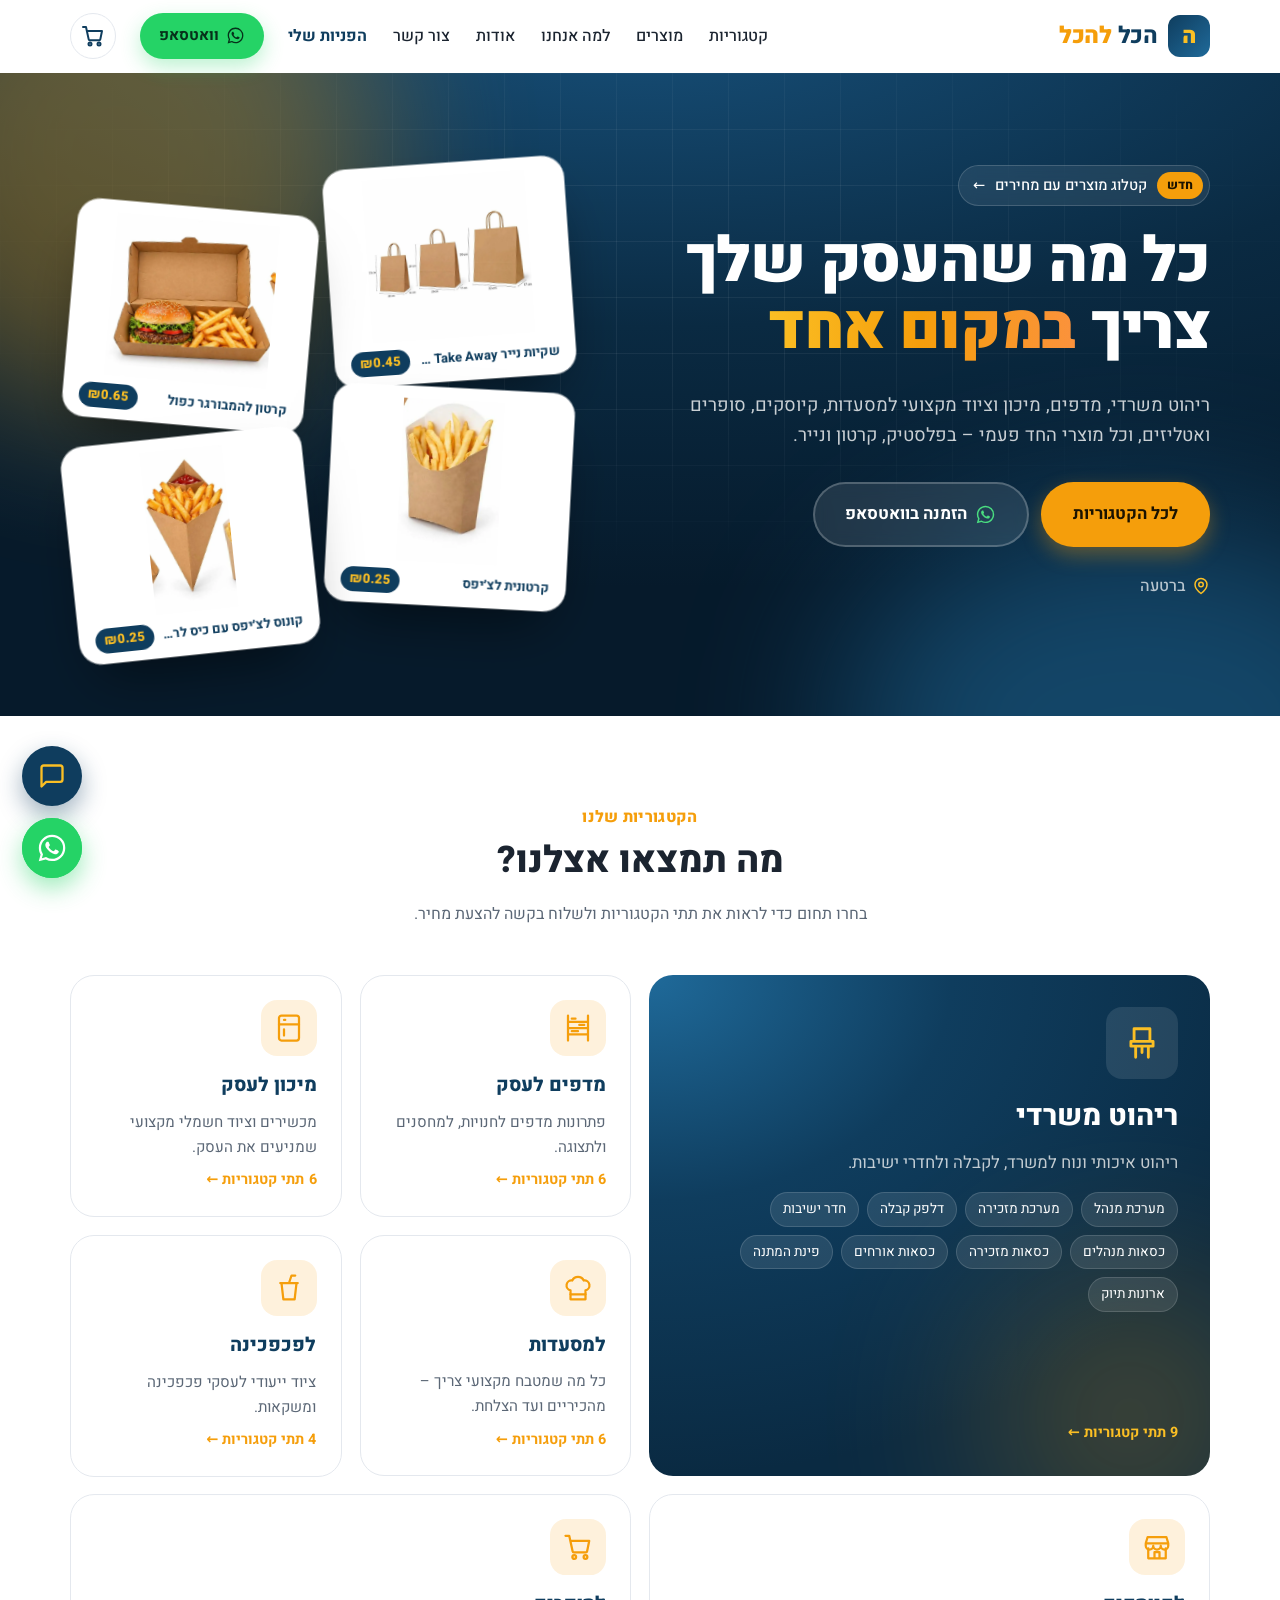
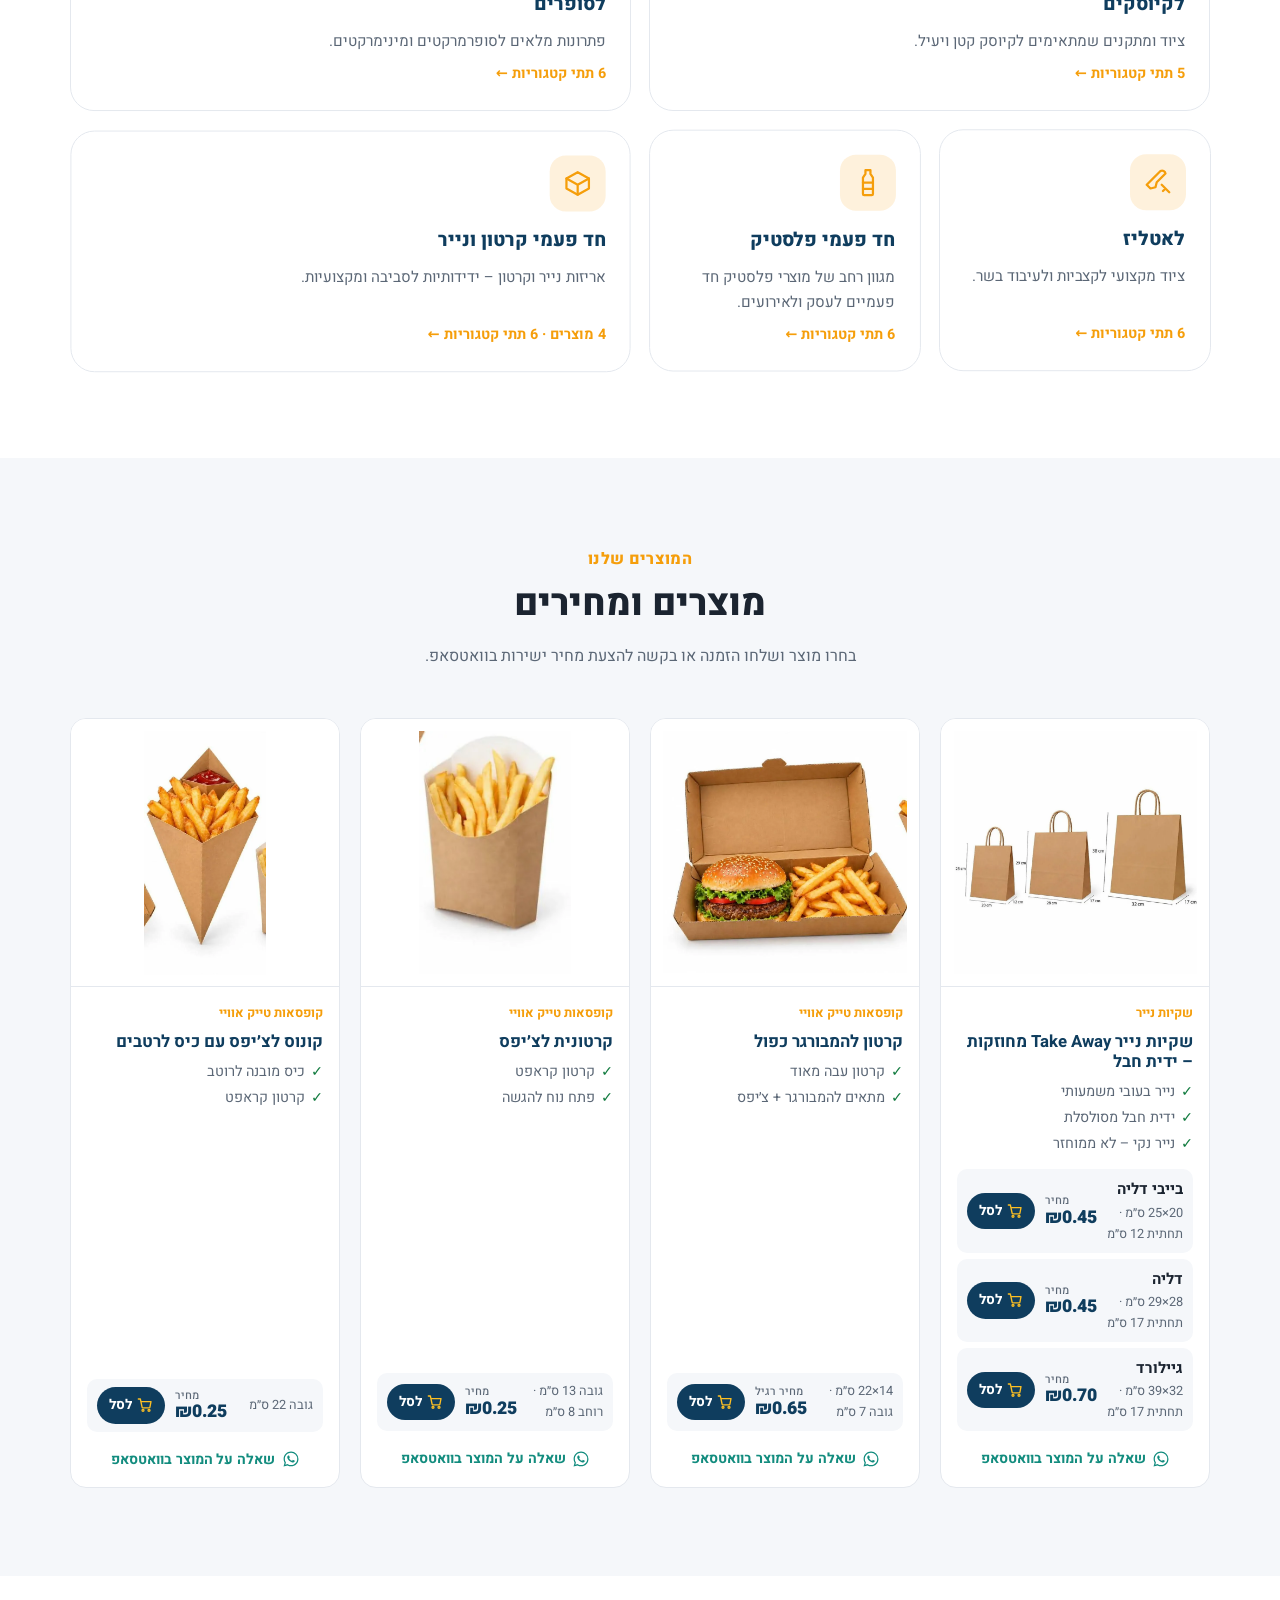
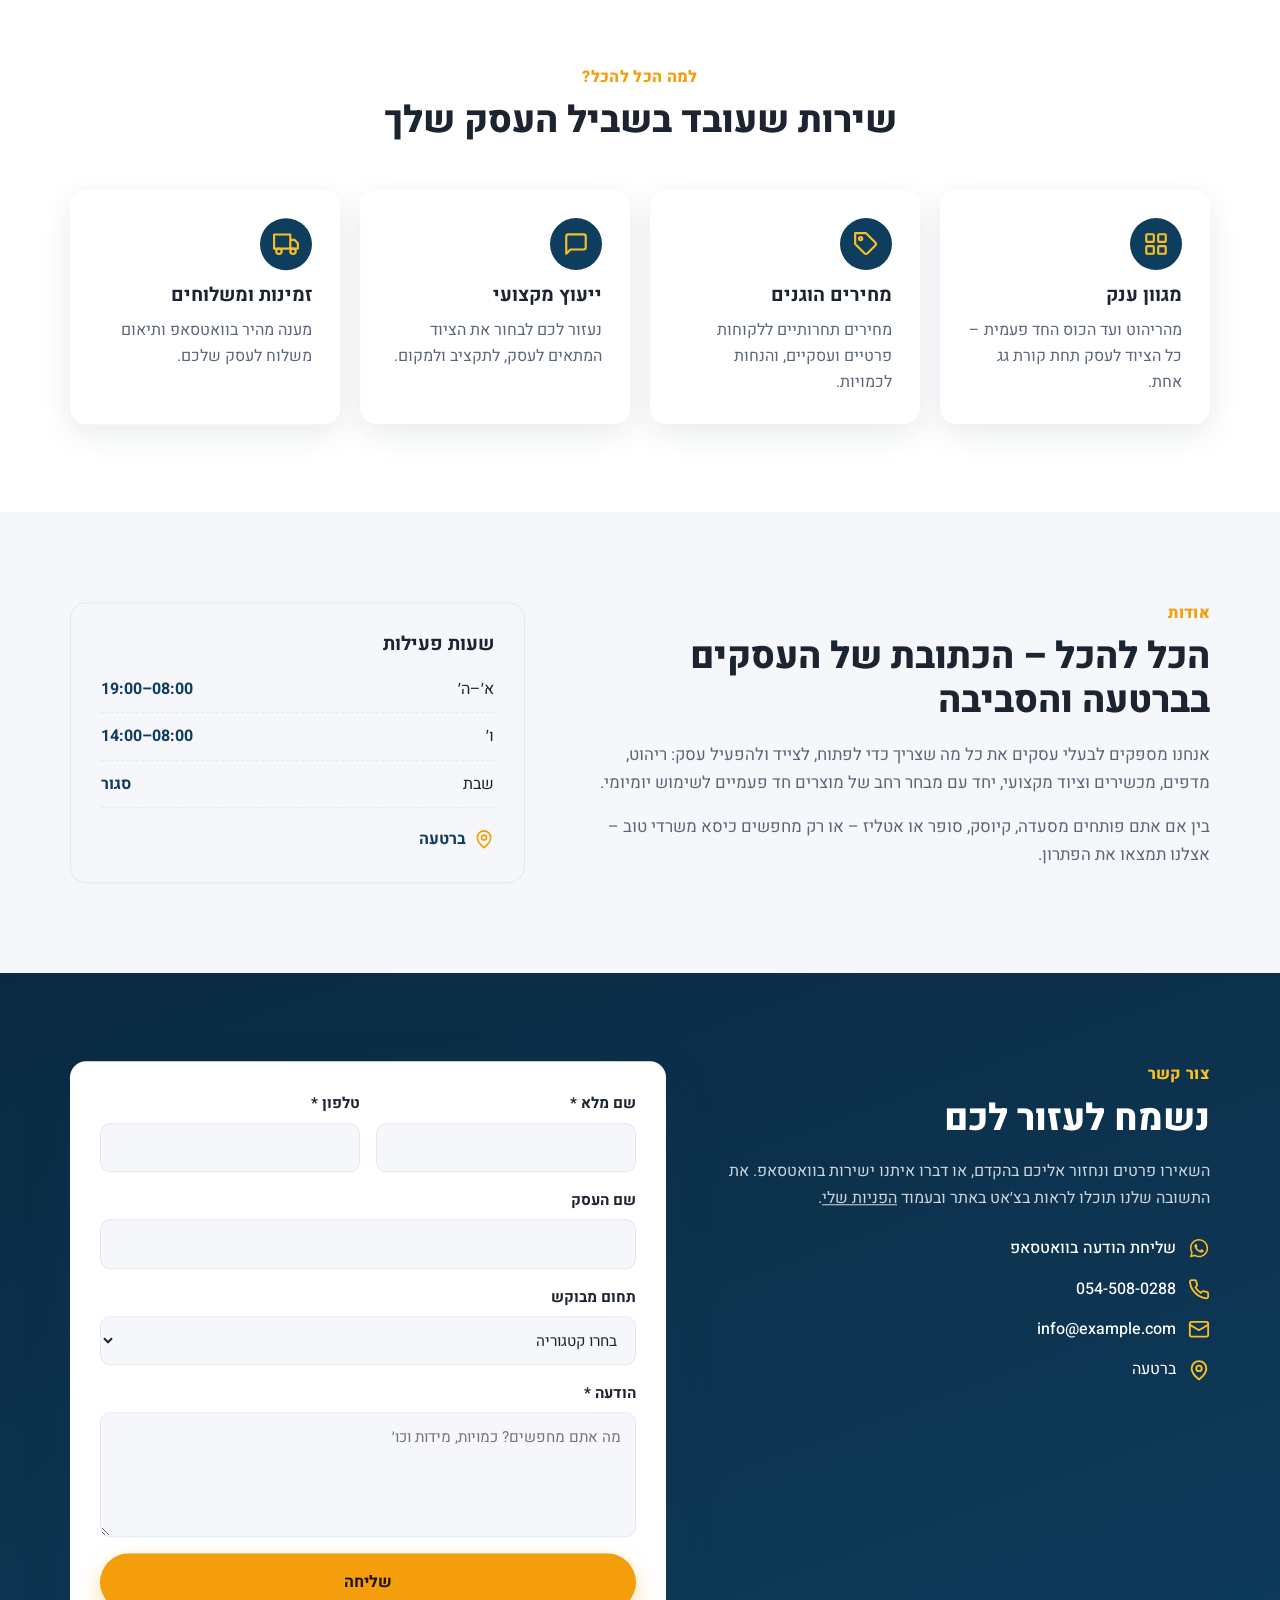
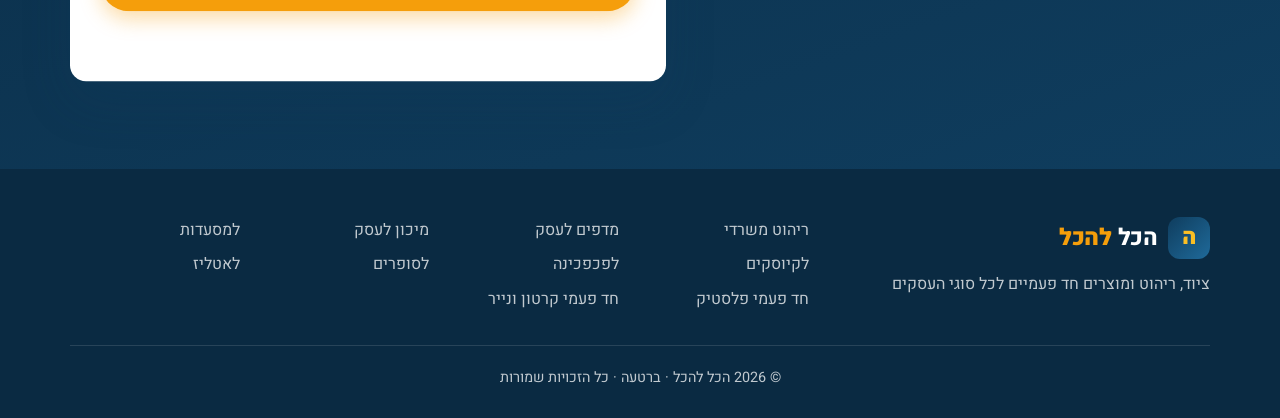
<file: index.html>
<!doctype html>
<html lang="he" dir="rtl">
<head>
  <meta charset="utf-8">
  <meta name="viewport" content="width=device-width, initial-scale=1">
  <title>הכל להכל | ציוד וריהוט לעסקים – ברטעה</title>
  <meta name="description" content="הכל להכל בברטעה – ריהוט משרדי, מדפים, מיכון לעסק, ציוד למסעדות, קיוסקים, סופרים ואטליזים, ומוצרים חד פעמיים מפלסטיק, קרטון ונייר.">
  <meta name="theme-color" content="#0f3d5e">
  <link rel="preconnect" href="https://fonts.googleapis.com">
  <link rel="preconnect" href="https://fonts.gstatic.com" crossorigin>
  <link href="https://fonts.googleapis.com/css2?family=Heebo:wght@400;500;700;800;900&display=swap" rel="stylesheet">
  <link rel="stylesheet" href="css/style.css?v=12">
</head>
<body>

  <!-- ===== Header ===== -->
  <header class="header" id="top">
    <div class="container header__inner">
      <a href="#top" class="logo" aria-label="הכל להכל – לדף הבית">
        <span class="logo__mark">ה</span>
        <span class="logo__text">הכל <b>להכל</b></span>
      </a>
      <nav class="nav" id="nav" aria-label="ניווט ראשי">
        <a href="#categories">קטגוריות</a>
        <a href="#products">מוצרים</a>
        <a href="#why">למה אנחנו</a>
        <a href="#about">אודות</a>
        <a href="#contact">צור קשר</a>
        <a href="my.html" class="nav__my">הפניות שלי</a>
      </nav>
      <a class="btn btn--wa btn--sm header__cta" data-wa href="#" target="_blank" rel="noopener">
        <svg viewBox="0 0 24 24" aria-hidden="true"><use href="#i-wa"/></svg>
        וואטסאפ
      </a>
      <button class="cart-btn" id="cartBtn" type="button" aria-label="סל הקניות" aria-expanded="false" aria-controls="cart">
        <svg viewBox="0 0 24 24" aria-hidden="true"><use href="#i-cart"/></svg>
        <span class="cart-btn__badge" id="cartBadge" hidden>0</span>
      </button>
      <button class="burger" id="burger" aria-label="פתיחת תפריט" aria-expanded="false" aria-controls="nav">
        <span></span><span></span><span></span>
      </button>
    </div>
  </header>

  <main>
    <!-- ===== Hero ===== -->
    <section class="hero" id="hero">
      <div class="hero__bg" aria-hidden="true">
        <span class="hero__grid"></span>
        <span class="hero__glow hero__glow--a"></span>
        <span class="hero__glow hero__glow--b"></span>
      </div>
      <div class="container hero__inner">
        <div class="hero__text">
          <a class="hero__pill" href="#products">
            <span class="hero__pill-tag">חדש</span>
            קטלוג מוצרים עם מחירים
            <span aria-hidden="true">←</span>
          </a>
          <h1>כל מה שהעסק שלך צריך <span class="hl">במקום אחד</span></h1>
          <p class="lead">ריהוט משרדי, מדפים, מיכון וציוד מקצועי למסעדות, קיוסקים, סופרים ואטליזים, וכל מוצרי החד פעמי – בפלסטיק, קרטון ונייר.</p>
          <div class="hero__actions">
            <a class="btn btn--primary btn--lg" href="#categories">לכל הקטגוריות</a>
            <a class="btn btn--glass btn--lg" data-wa href="#" target="_blank" rel="noopener">
              <svg viewBox="0 0 24 24" aria-hidden="true"><use href="#i-wa"/></svg>
              הזמנה בוואטסאפ
            </a>
          </div>
          <p class="hero__loc"><svg viewBox="0 0 24 24" aria-hidden="true"><use href="#i-pin"/></svg> <span data-address></span></p>
        </div>
        <div class="hero__art" id="heroArt" aria-hidden="true"></div>
      </div>
    </section>

    <!-- ===== Categories ===== -->
    <section class="section" id="categories">
      <div class="container">
        <div class="section__head">
          <span class="eyebrow">הקטגוריות שלנו</span>
          <h2>מה תמצאו אצלנו?</h2>
          <p>בחרו תחום כדי לראות את תתי הקטגוריות ולשלוח בקשה להצעת מחיר.</p>
        </div>
        <div class="cats" id="cats"></div>
      </div>
    </section>

    <!-- ===== Why ===== -->
    <!-- ===== Products ===== -->
    <section class="section section--alt" id="products">
      <div class="container">
        <div class="section__head">
          <span class="eyebrow">המוצרים שלנו</span>
          <h2>מוצרים ומחירים</h2>
          <p>בחרו מוצר ושלחו הזמנה או בקשה להצעת מחיר ישירות בוואטסאפ.</p>
        </div>
        <div class="prods" id="prodGrid"></div>
      </div>
    </section>

    <section class="section" id="why">
      <div class="container">
        <div class="section__head">
          <span class="eyebrow">למה הכל להכל?</span>
          <h2>שירות שעובד בשביל העסק שלך</h2>
        </div>
        <div class="features">
          <div class="feature">
            <div class="feature__icon"><svg viewBox="0 0 24 24"><use href="#i-grid"/></svg></div>
            <h3>מגוון ענק</h3>
            <p>מהריהוט ועד הכוס החד פעמית – כל הציוד לעסק תחת קורת גג אחת.</p>
          </div>
          <div class="feature">
            <div class="feature__icon"><svg viewBox="0 0 24 24"><use href="#i-tag"/></svg></div>
            <h3>מחירים הוגנים</h3>
            <p>מחירים תחרותיים ללקוחות פרטיים ועסקיים, והנחות לכמויות.</p>
          </div>
          <div class="feature">
            <div class="feature__icon"><svg viewBox="0 0 24 24"><use href="#i-chat"/></svg></div>
            <h3>ייעוץ מקצועי</h3>
            <p>נעזור לכם לבחור את הציוד המתאים לעסק, לתקציב ולמקום.</p>
          </div>
          <div class="feature">
            <div class="feature__icon"><svg viewBox="0 0 24 24"><use href="#i-truck"/></svg></div>
            <h3>זמינות ומשלוחים</h3>
            <p>מענה מהיר בוואטסאפ ותיאום משלוח לעסק שלכם.</p>
          </div>
        </div>
      </div>
    </section>

    <!-- ===== About ===== -->
    <section class="section section--alt" id="about">
      <div class="container about">
        <div class="about__text">
          <span class="eyebrow">אודות</span>
          <h2>הכל להכל – הכתובת של העסקים בברטעה והסביבה</h2>
          <p>אנחנו מספקים לבעלי עסקים את כל מה שצריך כדי לפתוח, לצייד ולהפעיל עסק: ריהוט, מדפים, מכשירים וציוד מקצועי, יחד עם מבחר רחב של מוצרים חד פעמיים לשימוש יומיומי.</p>
          <p>בין אם אתם פותחים מסעדה, קיוסק, סופר או אטליז – או רק מחפשים כיסא משרדי טוב – אצלנו תמצאו את הפתרון.</p>
        </div>
        <div class="about__card">
          <h3>שעות פעילות</h3>
          <ul class="hours" id="hours"></ul>
          <div class="about__addr">
            <svg viewBox="0 0 24 24" aria-hidden="true"><use href="#i-pin"/></svg>
            <span data-address></span>
          </div>
        </div>
      </div>
    </section>

    <!-- ===== Contact ===== -->
    <section class="section section--dark" id="contact">
      <div class="container contact">
        <div class="contact__info">
          <span class="eyebrow eyebrow--light">צור קשר</span>
          <h2>נשמח לעזור לכם</h2>
          <p>השאירו פרטים ונחזור אליכם בהקדם, או דברו איתנו ישירות בוואטסאפ. את התשובה שלנו תוכלו לראות בצ׳אט באתר ובעמוד <a href="my.html">הפניות שלי</a>.</p>
          <ul class="contact__list">
            <li><svg viewBox="0 0 24 24"><use href="#i-wa"/></svg><a data-wa href="#" target="_blank" rel="noopener">שליחת הודעה בוואטסאפ</a></li>
            <li><svg viewBox="0 0 24 24"><use href="#i-phone"/></svg><a data-tel href="#"></a></li>
            <li><svg viewBox="0 0 24 24"><use href="#i-mail"/></svg><a data-mail href="#"></a></li>
            <li><svg viewBox="0 0 24 24"><use href="#i-pin"/></svg><span data-address></span></li>
          </ul>
        </div>

        <form class="form" id="contactForm" novalidate>
          <div class="form__row">
            <label>שם מלא *
              <input type="text" name="name" required autocomplete="name">
            </label>
            <label>טלפון *
              <input type="tel" name="phone" required autocomplete="tel" inputmode="tel" pattern="[0-9+\-\s]{9,15}">
            </label>
          </div>
          <label>שם העסק
            <input type="text" name="business" autocomplete="organization">
          </label>
          <label>תחום מבוקש
            <select name="category" id="catSelect">
              <option value="">בחרו קטגוריה</option>
            </select>
          </label>
          <label>הודעה *
            <textarea name="message" rows="4" required placeholder="מה אתם מחפשים? כמויות, מידות וכו׳"></textarea>
          </label>
          <input type="text" name="_gotcha" class="hp" tabindex="-1" autocomplete="off" aria-hidden="true">
          <button type="submit" class="btn btn--primary btn--block">שליחה</button>
          <p class="form__status" id="formStatus" role="status" aria-live="polite"></p>
        </form>
      </div>
    </section>
  </main>

  <!-- ===== Footer ===== -->
  <footer class="footer">
    <div class="container footer__inner">
      <div>
        <a href="#top" class="logo logo--light"><span class="logo__mark">ה</span><span class="logo__text">הכל <b>להכל</b></span></a>
        <p class="footer__tag" data-tagline></p>
      </div>
      <nav class="footer__links" id="footerCats" aria-label="קטגוריות"></nav>
      <p class="footer__copy">© <span id="year"></span> הכל להכל · ברטעה · כל הזכויות שמורות</p>
    </div>
  </footer>

  <!-- ===== Category modal ===== -->
  <div class="modal" id="modal" hidden>
    <div class="modal__backdrop" data-close></div>
    <div class="modal__box" role="dialog" aria-modal="true" aria-labelledby="modalTitle">
      <button class="modal__x" data-close aria-label="סגירה">×</button>
      <div class="modal__icon" id="modalIcon"></div>
      <h3 id="modalTitle"></h3>
      <p id="modalDesc"></p>
      <ul class="chips" id="modalSubs"></ul>
      <div class="prods prods--modal" id="modalProducts" hidden></div>
      <div class="modal__actions">
        <a class="btn btn--wa" id="modalWa" href="#" target="_blank" rel="noopener">
          <svg viewBox="0 0 24 24" aria-hidden="true"><use href="#i-wa"/></svg> שאלה בוואטסאפ
        </a>
        <a class="btn btn--ghost" id="modalForm" href="#contact">טופס פנייה</a>
      </div>
    </div>
  </div>

  <!-- ===== Cart drawer ===== -->
  <div class="cart" id="cart" hidden>
    <div class="cart__backdrop" data-cart-close></div>
    <aside class="cart__panel" role="dialog" aria-modal="true" aria-labelledby="cartTitle">
      <header class="cart__head">
        <button type="button" class="cart__back" id="cartBack" aria-label="חזרה לסל" hidden>→</button>
        <h2 id="cartTitle">הסל שלי</h2>
        <button type="button" class="cart__x" data-cart-close aria-label="סגירה">×</button>
      </header>

      <div class="cart__view" id="cartView">
        <div class="cart__list" id="cartList"></div>
        <footer class="cart__foot" id="cartFoot" hidden>
          <div class="cart__sum"><span>סה״כ משוער <small id="cartItems"></small></span><b id="cartSum">₪0.00</b></div>
          <p class="cart__fine">המחיר הסופי ומועד האספקה יאושרו בוואטסאפ.</p>
          <button type="button" class="btn btn--primary btn--block" id="cartNext">המשך להזמנה ←</button>
          <button type="button" class="cart__clear" id="cartClear">ריקון הסל</button>
        </footer>
      </div>

      <form class="cart__form" id="cartForm" novalidate hidden>
        <div class="form__row">
          <label>שם מלא *<input name="name" required autocomplete="name"></label>
          <label>טלפון *<input name="phone" type="tel" required inputmode="tel" pattern="[0-9+\-\s]{9,20}" autocomplete="tel"></label>
        </div>
        <label>שם העסק<input name="business" autocomplete="organization"></label>
        <fieldset class="seg">
          <legend>קבלת ההזמנה</legend>
          <label><input type="radio" name="delivery" value="pickup" checked> איסוף עצמי מהחנות</label>
          <label><input type="radio" name="delivery" value="delivery"> משלוח</label>
        </fieldset>
        <div class="form__row">
          <label>יישוב *<input name="city" required autocomplete="address-level2"></label>
          <label><span>כתובת <span id="addrReq" hidden>*</span></span><input name="address" autocomplete="street-address" placeholder="רחוב ומספר"></label>
        </div>
        <input type="hidden" name="location">
        <button type="button" class="cart__geo" id="cartGeo">📍 שיתוף המיקום שלי</button>
        <small class="cart__geotxt" id="cartGeoTxt" aria-live="polite"></small>
        <label>הערות<textarea name="notes" rows="3" placeholder="שעות נוחות, הנחיות למשלוח, שאלות…"></textarea></label>
        <p class="chat__err" id="cartErr" role="alert"></p>
        <button type="submit" class="btn btn--wa btn--block">
          <svg viewBox="0 0 24 24" aria-hidden="true"><use href="#i-wa"/></svg> שליחת ההזמנה בוואטסאפ
        </button>
        <p class="cart__fine">ההזמנה תישלח כהודעת וואטסאפ עם קבלה מלאה, ונחזור אליכם לאישור.</p>
      </form>

      <div class="cart__done" id="cartDone" hidden>
        <div class="cart__ok">✓</div>
        <p id="cartDoneMsg"></p>
        <div class="receipt" id="receipt"></div>
        <a class="btn btn--wa btn--block" id="cartWa" href="#" target="_blank" rel="noopener">
          <svg viewBox="0 0 24 24" aria-hidden="true"><use href="#i-wa"/></svg> שליחה שוב בוואטסאפ
        </a>
        <div class="cart__actions">
          <button type="button" class="btn btn--ghost btn--sm" id="cartPrint">הדפסה / שמירה כ-PDF</button>
          <button type="button" class="btn btn--ghost btn--sm" id="cartCopy">העתקת ההזמנה</button>
        </div>
        <button type="button" class="cart__clear" id="cartNew">חזרה לאתר</button>
      </div>
    </aside>
  </div>
  <div class="cart-toast" id="cartToast" role="status" hidden></div>

  <!-- ===== Chat widget ===== -->
  <button class="chat-fab" id="chatFab" aria-label="צ׳אט עם הכל להכל" aria-expanded="false" aria-controls="chat">
    <svg viewBox="0 0 24 24" aria-hidden="true"><use href="#i-chat"/></svg>
    <span class="chat-fab__badge" id="chatBadge" hidden></span>
  </button>
  <section class="chat" id="chat" hidden aria-label="צ׳אט">
    <header class="chat__head">
      <span class="logo__mark">ה</span>
      <div>
        <b>הכל להכל</b>
        <small>שלחו הודעה ונחזור אליכם בהקדם</small>
      </div>
      <button class="chat__x" id="chatClose" aria-label="סגירה">×</button>
    </header>
    <form class="chat__start" id="chatStart" novalidate>
      <p>שלום! 👋 השאירו פרטים והודעה, והצוות שלנו יענה לכם כאן.</p>
      <input name="name" placeholder="שם מלא *" required autocomplete="name">
      <input name="phone" type="tel" placeholder="טלפון *" required inputmode="tel" pattern="[0-9+\-\s]{9,20}" autocomplete="tel">
      <textarea name="message" rows="3" placeholder="איך אפשר לעזור? *" required></textarea>
      <input type="text" name="_gotcha" class="hp" tabindex="-1" autocomplete="off" aria-hidden="true">
      <button class="btn btn--primary btn--block" type="submit">התחלת שיחה</button>
      <p class="chat__err" role="alert"></p>
    </form>
    <div class="chat__thread" id="chatThreadWrap" hidden>
      <div class="chat__msgs" id="chatMsgs" aria-live="polite"></div>
      <form class="chat__send" id="chatSend">
        <textarea name="message" rows="1" placeholder="כתבו הודעה…" required aria-label="הודעה"></textarea>
        <button type="submit" aria-label="שליחה"><svg viewBox="0 0 24 24" aria-hidden="true"><path fill="currentColor" d="M3 12 21 3l-6 18-3-7-9-2Z"/></svg></button>
      </form>
      <p class="chat__err" role="alert"></p>
    </div>
    <footer class="chat__foot">
      <a href="my.html">כל הפניות שלי</a>
      <button type="button" id="chatNew">פנייה חדשה</button>
      <a data-wa href="#" target="_blank" rel="noopener">וואטסאפ</a>
    </footer>
  </section>

  <!-- ===== Floating WhatsApp ===== -->
  <a class="wa-float" data-wa href="#" target="_blank" rel="noopener" aria-label="שליחת הודעה בוואטסאפ">
    <svg viewBox="0 0 24 24" aria-hidden="true"><use href="#i-wa"/></svg>
  </a>

  <!-- ===== SVG icons ===== -->
  <svg width="0" height="0" style="position:absolute" aria-hidden="true">
    <defs>
      <symbol id="i-wa" viewBox="0 0 24 24"><path fill="currentColor" d="M12.04 2C6.58 2 2.13 6.45 2.13 11.91c0 1.75.46 3.45 1.32 4.95L2.05 22l5.25-1.38a9.9 9.9 0 0 0 4.74 1.2h.01c5.46 0 9.91-4.45 9.91-9.91A9.9 9.9 0 0 0 12.04 2Zm0 18.15h-.01a8.2 8.2 0 0 1-4.19-1.15l-.3-.18-3.12.82.83-3.04-.2-.31a8.23 8.23 0 0 1-1.26-4.38c0-4.54 3.7-8.24 8.25-8.24a8.24 8.24 0 0 1 8.24 8.25c0 4.54-3.7 8.23-8.24 8.23Zm4.52-6.16c-.25-.12-1.47-.72-1.69-.81-.23-.08-.39-.12-.56.13-.16.25-.64.81-.79.97-.14.17-.29.19-.54.06-.25-.12-1.05-.39-1.99-1.23-.74-.66-1.23-1.47-1.38-1.72-.14-.25-.01-.38.11-.5.11-.11.25-.29.37-.43.13-.15.17-.25.25-.42.08-.16.04-.31-.02-.43-.06-.12-.56-1.34-.76-1.84-.2-.48-.41-.42-.56-.43h-.48c-.17 0-.43.06-.66.31-.22.25-.86.85-.86 2.07 0 1.22.89 2.4 1.01 2.56.12.17 1.75 2.67 4.23 3.74.59.26 1.05.41 1.41.52.59.19 1.13.16 1.56.1.48-.07 1.47-.6 1.67-1.18.21-.58.21-1.07.14-1.18-.06-.1-.22-.16-.47-.28Z"/></symbol>
      <symbol id="i-cart" viewBox="0 0 24 24"><g fill="none" stroke="currentColor" stroke-width="2" stroke-linecap="round" stroke-linejoin="round"><circle cx="9" cy="20" r="1.5"/><circle cx="18" cy="20" r="1.5"/><path d="M2 3h3l2.7 12.4a1 1 0 0 0 1 .8h9.6a1 1 0 0 0 1-.8L21 7H6"/></g></symbol>
      <symbol id="i-pin" viewBox="0 0 24 24"><g fill="none" stroke="currentColor" stroke-width="2" stroke-linecap="round" stroke-linejoin="round"><path d="M20 10c0 6-8 12-8 12s-8-6-8-12a8 8 0 0 1 16 0Z"/><circle cx="12" cy="10" r="3"/></g></symbol>
      <symbol id="i-phone" viewBox="0 0 24 24"><path fill="none" stroke="currentColor" stroke-width="2" stroke-linecap="round" stroke-linejoin="round" d="M22 16.92v3a2 2 0 0 1-2.18 2 19.8 19.8 0 0 1-8.63-3.07 19.5 19.5 0 0 1-6-6A19.8 19.8 0 0 1 2.12 4.18 2 2 0 0 1 4.11 2h3a2 2 0 0 1 2 1.72c.13.96.36 1.9.7 2.81a2 2 0 0 1-.45 2.11L8.09 9.91a16 16 0 0 0 6 6l1.27-1.27a2 2 0 0 1 2.11-.45c.91.34 1.85.57 2.81.7A2 2 0 0 1 22 16.92Z"/></symbol>
      <symbol id="i-mail" viewBox="0 0 24 24"><g fill="none" stroke="currentColor" stroke-width="2" stroke-linecap="round" stroke-linejoin="round"><rect x="2" y="4" width="20" height="16" rx="2"/><path d="m22 7-10 6L2 7"/></g></symbol>
      <symbol id="i-grid" viewBox="0 0 24 24"><g fill="none" stroke="currentColor" stroke-width="2" stroke-linejoin="round"><rect x="3" y="3" width="7" height="7" rx="1"/><rect x="14" y="3" width="7" height="7" rx="1"/><rect x="3" y="14" width="7" height="7" rx="1"/><rect x="14" y="14" width="7" height="7" rx="1"/></g></symbol>
      <symbol id="i-tag" viewBox="0 0 24 24"><g fill="none" stroke="currentColor" stroke-width="2" stroke-linecap="round" stroke-linejoin="round"><path d="M20.59 13.41 13.42 20.6a2 2 0 0 1-2.83 0L2 12V2h10l8.59 8.59a2 2 0 0 1 0 2.82Z"/><circle cx="7" cy="7" r="1.5"/></g></symbol>
      <symbol id="i-chat" viewBox="0 0 24 24"><path fill="none" stroke="currentColor" stroke-width="2" stroke-linecap="round" stroke-linejoin="round" d="M21 15a2 2 0 0 1-2 2H7l-4 4V5a2 2 0 0 1 2-2h14a2 2 0 0 1 2 2Z"/></symbol>
      <symbol id="i-truck" viewBox="0 0 24 24"><g fill="none" stroke="currentColor" stroke-width="2" stroke-linecap="round" stroke-linejoin="round"><path d="M1 3h15v13H1zM16 8h4l3 3v5h-7z"/><circle cx="5.5" cy="18.5" r="2.5"/><circle cx="18.5" cy="18.5" r="2.5"/></g></symbol>
    </defs>
  </svg>

  <script src="js/config.js?v=12"></script>
  <script src="js/demo.js?v=12"></script>
  <script src="js/hl-core.js?v=12"></script>
  <script src="js/products.js?v=12"></script>
  <script src="js/main.js?v=12"></script>
  <script src="js/vendor/motion-11.18.2.min.js"></script>
  <script src="js/cart.js?v=12"></script>
  <script src="js/anim.js?v=12"></script>
</body>
</html>
</file>
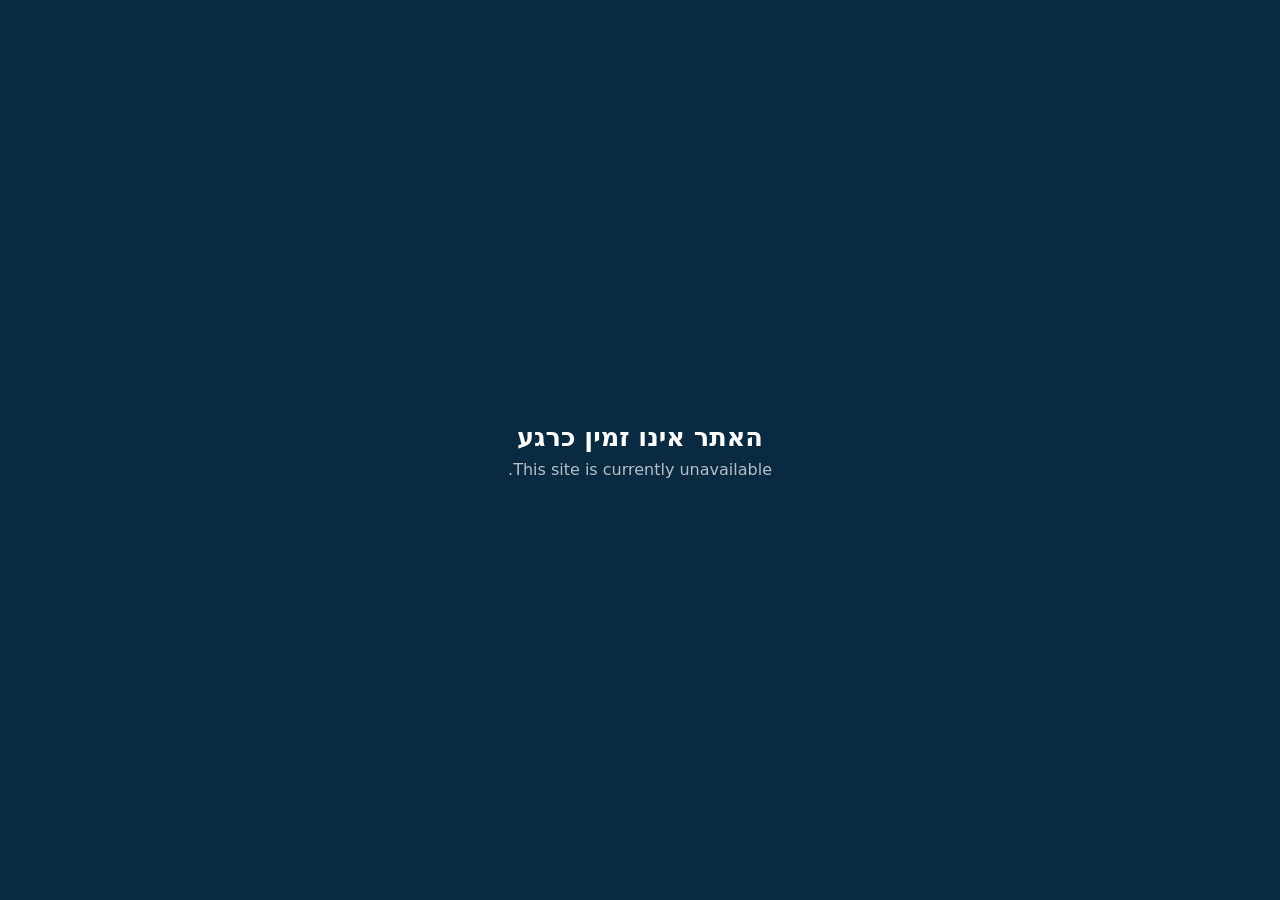
<file: maintenance/index.html>
<!doctype html>
<html lang="he" dir="rtl">
<head>
  <meta charset="utf-8">
  <meta name="viewport" content="width=device-width, initial-scale=1">
  <meta name="robots" content="noindex, nofollow">
  <title>האתר אינו זמין</title>
  <style>
    html, body { height: 100%; margin: 0; }
    body { display: grid; place-items: center; background: #0a2a42; color: #fff; font-family: system-ui, -apple-system, "Segoe UI", Arial, sans-serif; text-align: center; padding: 24px; box-sizing: border-box; }
    h1 { font-size: 1.6rem; margin: 0 0 8px; }
    p { margin: 0; color: rgba(255, 255, 255, .7); }
  </style>
</head>
<body>
  <main>
    <h1>האתר אינו זמין כרגע</h1>
    <p>This site is currently unavailable.</p>
  </main>
</body>
</html>
</file>
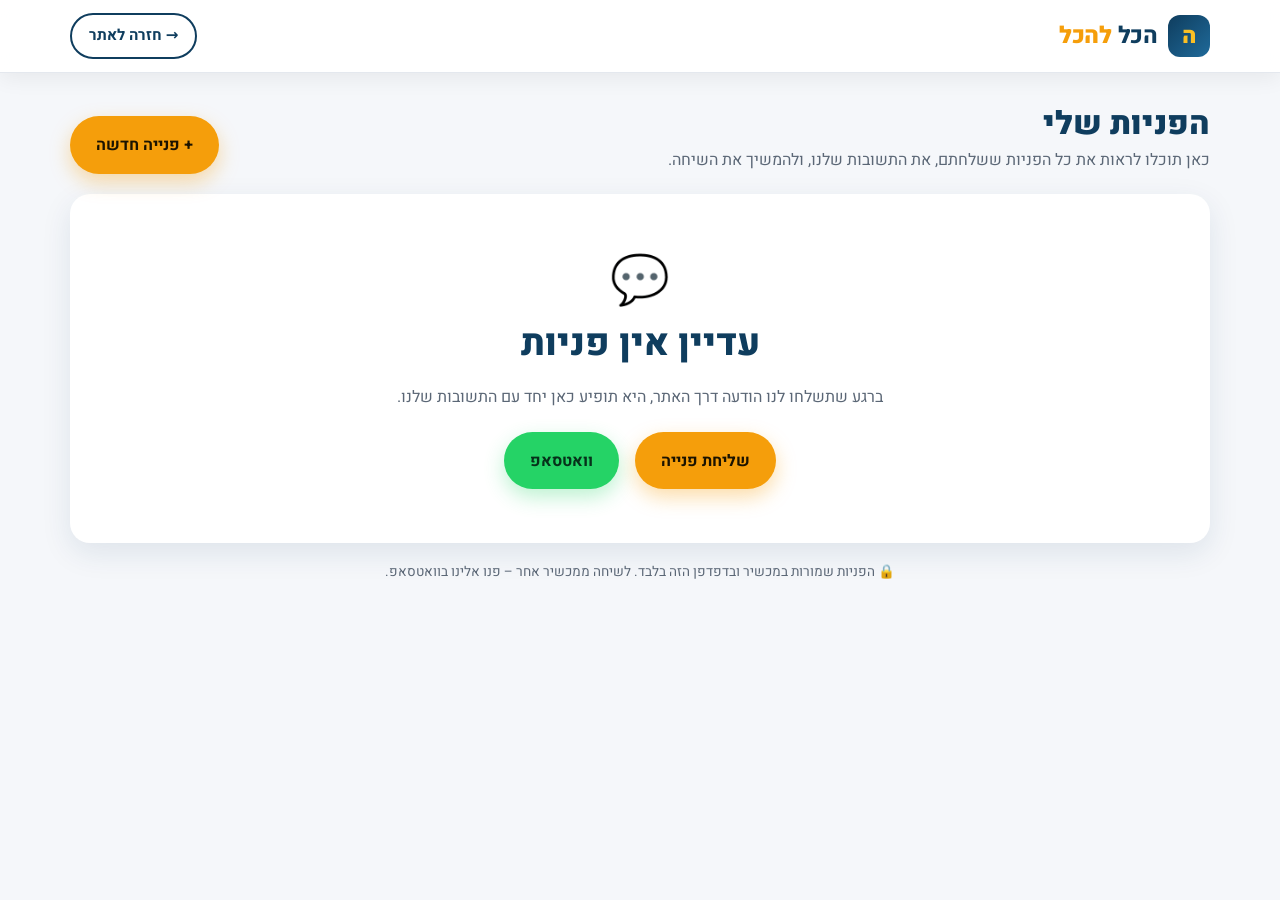
<file: my.html>
<!doctype html>
<html lang="he" dir="rtl">
<head>
  <meta charset="utf-8">
  <meta name="viewport" content="width=device-width, initial-scale=1">
  <title>הפניות שלי | הכל להכל</title>
  <meta name="robots" content="noindex">
  <meta name="theme-color" content="#0f3d5e">
  <link rel="preconnect" href="https://fonts.googleapis.com">
  <link rel="preconnect" href="https://fonts.gstatic.com" crossorigin>
  <link href="https://fonts.googleapis.com/css2?family=Heebo:wght@400;500;700;800;900&display=swap" rel="stylesheet">
  <link rel="stylesheet" href="css/style.css?v=12">
  <link rel="stylesheet" href="css/my.css?v=12">
</head>
<body class="my">
  <header class="header is-scrolled">
    <div class="container header__inner">
      <a href="index.html" class="logo" aria-label="הכל להכל – לדף הבית">
        <span class="logo__mark">ה</span>
        <span class="logo__text">הכל <b>להכל</b></span>
      </a>
      <a href="index.html" class="btn btn--ghost btn--sm my__back">→ חזרה לאתר</a>
    </div>
  </header>

  <main class="container my__main">
    <div class="my__head">
      <div>
        <h1>הפניות שלי</h1>
        <p>כאן תוכלו לראות את כל הפניות ששלחתם, את התשובות שלנו, ולהמשיך את השיחה.</p>
      </div>
      <a href="index.html#contact" class="btn btn--primary">+ פנייה חדשה</a>
    </div>

    <div class="my__stats" id="myStats"></div>

    <div class="my__grid" id="myGrid">
      <aside class="my__list" id="myList" aria-label="רשימת פניות"></aside>
      <section class="my__thread" id="myThread" aria-label="שיחה">
        <div class="my__empty" id="myPick">בחרו פנייה מהרשימה כדי לראות את השיחה.</div>
        <div class="my__conv" id="myConv" hidden>
          <div class="my__convhead">
            <button class="my__backlist" id="backList" aria-label="חזרה לרשימה">→</button>
            <div>
              <b id="convTitle"></b>
              <small id="convMeta"></small>
            </div>
            <span class="pill" id="convStatus"></span>
          </div>
          <div class="chat__msgs" id="myMsgs" aria-live="polite"></div>
          <form class="chat__send" id="mySend">
            <textarea name="message" rows="1" placeholder="כתבו הודעה…" required aria-label="הודעה"></textarea>
            <button type="submit" aria-label="שליחה"><svg viewBox="0 0 24 24" aria-hidden="true"><path fill="currentColor" d="M3 12 21 3l-6 18-3-7-9-2Z"/></svg></button>
          </form>
          <p class="chat__err" id="myErr" role="alert"></p>
        </div>
      </section>
    </div>

    <div class="my__none" id="myNone" hidden>
      <div class="my__noneicon">💬</div>
      <h2>עדיין אין פניות</h2>
      <p>ברגע שתשלחו לנו הודעה דרך האתר, היא תופיע כאן יחד עם התשובות שלנו.</p>
      <a href="index.html#contact" class="btn btn--primary">שליחת פנייה</a>
      <a data-wa href="#" target="_blank" rel="noopener" class="btn btn--wa">וואטסאפ</a>
    </div>

    <p class="my__note">🔒 הפניות שמורות במכשיר ובדפדפן הזה בלבד. לשיחה ממכשיר אחר – פנו אלינו בוואטסאפ.</p>
  </main>

  <script src="js/config.js?v=12"></script>
  <script src="js/demo.js?v=12"></script>
  <script src="js/hl-core.js?v=12"></script>
  <script src="js/my.js?v=12"></script>
</body>
</html>
</file>
<file: css/style.css>
:root {
  --navy: #0f3d5e;
  --navy-2: #0a2a42;
  --accent: #f59e0b;
  --accent-2: #fbbf24;
  --wa: #25d366;
  --wa-d: #128c7e;
  --ink: #1b2430;
  --muted: #5b6776;
  --line: #e4e8ee;
  --bg: #ffffff;
  --bg-alt: #f5f7fa;
  --radius: 16px;
  --shadow: 0 10px 30px rgba(15, 61, 94, .10);
  --shadow-lg: 0 20px 50px rgba(15, 61, 94, .18);
  --container: 1180px;
}

*, *::before, *::after { box-sizing: border-box; }
html { scroll-behavior: smooth; scroll-padding-top: 80px; }
body {
  overflow-x: hidden;
  margin: 0;
  font-family: "Heebo", system-ui, -apple-system, "Segoe UI", Arial, sans-serif;
  color: var(--ink);
  background: var(--bg);
  line-height: 1.65;
  -webkit-font-smoothing: antialiased;
}
body.no-scroll { overflow: hidden; }
img, svg { display: block; max-width: 100%; }
a { color: inherit; }
h1, h2, h3 { line-height: 1.2; margin: 0 0 .5em; }
h1 { font-size: clamp(2rem, 4.6vw, 3.4rem); font-weight: 900; }
h2 { font-size: clamp(1.6rem, 3vw, 2.3rem); font-weight: 800; }
h3 { font-size: 1.2rem; font-weight: 700; }
p { margin: 0 0 1em; }

.container { width: 100%; max-width: var(--container); margin-inline: auto; padding-inline: 20px; }

/* ---------- Buttons ---------- */
.btn {
  display: inline-flex; align-items: center; justify-content: center; gap: .5em;
  padding: .85em 1.5em; border-radius: 999px; border: 2px solid transparent;
  font: inherit; font-weight: 700; text-decoration: none; cursor: pointer;
  transition: transform .15s ease, box-shadow .2s ease, background .2s ease;
}
.btn svg { width: 1.25em; height: 1.25em; }
.btn:hover { transform: translateY(-2px); }
.btn:focus-visible, .cat:focus-visible, a:focus-visible, button:focus-visible { outline: 3px solid var(--accent); outline-offset: 3px; }
.btn--primary { background: var(--accent); color: #1b1300; box-shadow: 0 8px 20px rgba(245, 158, 11, .35); }
.btn--primary:hover { background: var(--accent-2); }
.btn--wa { background: var(--wa); color: #06311a; box-shadow: 0 8px 20px rgba(37, 211, 102, .3); }
.btn--wa:hover { background: #2ee374; }
.btn--ghost { background: transparent; color: var(--navy); border-color: var(--navy); }
.btn--sm { padding: .55em 1.1em; font-size: .95rem; }
.btn--block { width: 100%; }
.btn:disabled { opacity: .6; cursor: wait; }

/* ---------- Header ---------- */
.header {
  position: sticky; top: 0; z-index: 50;
  background: rgba(255, 255, 255, .92); backdrop-filter: saturate(1.4) blur(10px);
  border-bottom: 1px solid transparent; transition: box-shadow .2s, border-color .2s;
}
.header.is-scrolled { box-shadow: 0 6px 20px rgba(0, 0, 0, .06); border-color: var(--line); }
.header__inner { display: flex; align-items: center; gap: 24px; height: 72px; }
.logo { display: inline-flex; align-items: center; gap: 10px; text-decoration: none; color: var(--navy); }
.logo__mark {
  display: grid; place-items: center; width: 42px; height: 42px; border-radius: 12px;
  background: linear-gradient(135deg, var(--navy), #1f6a9a); color: var(--accent-2);
  font-weight: 900; font-size: 1.4rem;
}
.logo__text { font-size: 1.45rem; font-weight: 800; letter-spacing: -.01em; }
.logo__text b { color: var(--accent); font-weight: 900; }
.logo--light { color: #fff; }
.nav { display: flex; gap: 26px; margin-inline-start: auto; }
.nav a { text-decoration: none; font-weight: 500; color: var(--ink); position: relative; }
.nav a::after { content: ""; position: absolute; inset-inline: 0; bottom: -6px; height: 2px; background: var(--accent); transform: scaleX(0); transition: transform .2s; }
.nav a:hover::after { transform: scaleX(1); }
.burger { display: none; background: none; border: 0; padding: 8px; cursor: pointer; }
.burger span { display: block; width: 24px; height: 2px; background: var(--navy); margin: 5px 0; border-radius: 2px; }

/* ---------- Hero (dark, premium) ---------- */
.hero {
  position: relative; overflow: hidden; isolation: isolate; color: #fff;
  background: radial-gradient(120% 90% at 50% -10%, #17507a 0%, var(--navy-2) 55%, #061a2b 100%);
}
.hero__bg { position: absolute; inset: 0; z-index: -1; pointer-events: none; }
.hero__grid {
  position: absolute; inset: 0;
  background-image: linear-gradient(rgba(255, 255, 255, .06) 1px, transparent 1px), linear-gradient(90deg, rgba(255, 255, 255, .06) 1px, transparent 1px);
  background-size: 56px 56px;
  -webkit-mask-image: radial-gradient(70% 60% at 50% 30%, #000 30%, transparent 80%); mask-image: radial-gradient(70% 60% at 50% 30%, #000 30%, transparent 80%);
}
.hero__glow { position: absolute; border-radius: 50%; filter: blur(80px); opacity: .55; }
.hero__glow--a { width: 520px; height: 520px; background: #f59e0b; inset-inline-end: -140px; top: -180px; opacity: .35; }
.hero__glow--b { width: 600px; height: 420px; background: #1f6a9a; inset-inline-start: -160px; bottom: -220px; }
.hero__inner > * { min-width: 0; }
.hero__inner { display: grid; grid-template-columns: 1.05fr 1fr; gap: 56px; align-items: center; padding-block: 84px 104px; }
.hero__pill {
  display: inline-flex; align-items: center; gap: 10px; padding: 6px 14px 6px 6px; padding-inline: 6px 14px; border-radius: 999px;
  background: rgba(255, 255, 255, .08); border: 1px solid rgba(255, 255, 255, .16); color: #fff; text-decoration: none;
  font-weight: 500; font-size: .92rem; backdrop-filter: blur(8px); margin-bottom: 22px; transition: background .2s, border-color .2s;
}
.hero__pill:hover { background: rgba(255, 255, 255, .14); border-color: rgba(251, 191, 36, .6); }
.hero__pill-tag { background: var(--accent); color: #1b1300; font-weight: 800; font-size: .78rem; padding: 3px 10px; border-radius: 999px; }
.hero h1 { font-size: clamp(2.2rem, 5vw, 3.9rem); letter-spacing: -.02em; line-height: 1.08; margin-bottom: .45em; }
.hl { color: transparent; background: linear-gradient(90deg, #fbbf24, #f59e0b 50%, #fb923c); -webkit-background-clip: text; background-clip: text; }
.lead { font-size: 1.15rem; color: var(--muted); max-width: 36em; }
.hero .lead { color: rgba(255, 255, 255, .78); }
.hero__actions { display: flex; flex-wrap: wrap; gap: 12px; margin: 30px 0 0; }
.btn--lg { padding: 1em 1.8em; font-size: 1.05rem; }
.btn--glass { background: rgba(255, 255, 255, .1); color: #fff; border-color: rgba(255, 255, 255, .22); backdrop-filter: blur(8px); }
.btn--glass:hover { background: rgba(255, 255, 255, .18); }
.btn--glass svg { color: #4ade80; }
.hero__loc { display: inline-flex; align-items: center; gap: 6px; margin: 26px 0 0; color: rgba(255, 255, 255, .7); font-weight: 500; }
.hero__loc svg { width: 18px; height: 18px; color: var(--accent-2); }

/* floating product cards (offset 2×2 grid) */
.hero__art { position: relative; display: grid; grid-template-columns: repeat(2, minmax(0, 1fr)); gap: 18px; max-width: 500px; margin-inline-start: auto; width: 100%; }
.float {
  position: relative; margin: 0; background: #fff; border-radius: 22px; padding: 12px 12px 10px; color: var(--ink);
  box-shadow: 0 30px 60px -20px rgba(0, 0, 0, .55), 0 0 0 1px rgba(255, 255, 255, .5); will-change: transform;
}
.float img { width: 100%; height: auto; aspect-ratio: 4 / 3; object-fit: contain; display: block; }
.float figcaption { display: flex; justify-content: space-between; align-items: center; gap: 8px; padding: 8px 4px 0; font-size: .82rem; }
.float figcaption b { color: var(--navy); overflow: hidden; text-overflow: ellipsis; white-space: nowrap; }
.float figcaption span { flex: none; background: var(--navy); color: var(--accent-2); font-weight: 800; padding: 2px 9px; border-radius: 999px; direction: ltr; }
.float--1, .float--3 { margin-top: 48px; margin-bottom: -48px; }
.hero__chips { display: none; flex-wrap: wrap; gap: 8px; justify-content: center; } .hero__art--chips .hero__chips { display: flex; flex-wrap: wrap; gap: 8px; justify-content: center; }
.hero__art--chips { height: auto; }
.hero__art--chips .hero__chips { position: static; justify-content: flex-start; }
.hchip { display: inline-flex; align-items: center; gap: 6px; padding: 6px 12px; border-radius: 999px; background: rgba(255, 255, 255, .08); border: 1px solid rgba(255, 255, 255, .14); color: rgba(255, 255, 255, .85); font-size: .82rem; font-weight: 500; }
.hchip svg { width: 16px; height: 16px; color: var(--accent-2); }

@keyframes pop { from { opacity: 0; transform: translateY(14px) scale(.96); } }

/* ---------- Sections ---------- */
.section { padding-block: 88px; }
.section--alt { background: var(--bg-alt); }
.section--dark { background: linear-gradient(160deg, var(--navy-2), var(--navy)); color: #fff; }
.section__head { text-align: center; max-width: 640px; margin: 0 auto 48px; }
.section__head p { color: var(--muted); }
.eyebrow { display: inline-block; color: var(--accent); font-weight: 800; letter-spacing: .02em; margin-bottom: 8px; }
.eyebrow--light { color: var(--accent-2); }

/* ---------- Categories (bento grid) ---------- */
.cats { display: grid; grid-template-columns: repeat(4, 1fr); grid-auto-flow: dense; gap: 18px; }
.cat {
  all: unset; box-sizing: border-box; cursor: pointer; display: flex; flex-direction: column; gap: 8px; position: relative; overflow: hidden;
  padding: 24px; border-radius: 24px; background: #fff; border: 1px solid var(--line);
  transition: transform .25s cubic-bezier(.22, 1, .36, 1), box-shadow .25s, border-color .25s;
}
.cat:hover { transform: translateY(-4px) scale(1.015); box-shadow: var(--shadow-lg); border-color: transparent; }
.cat:active { transform: scale(.99); }
.cat:focus-visible { outline: 3px solid var(--accent); outline-offset: 3px; }
.cat__icon {
  width: 56px; height: 56px; border-radius: 16px; display: grid; place-items: center;
  background: rgba(245, 158, 11, .14); color: var(--accent); margin-bottom: 6px; transition: background .25s, color .25s, transform .25s;
}
.cat__icon svg { width: 30px; height: 30px; }
.cat:hover .cat__icon { background: var(--navy); color: var(--accent-2); transform: rotate(-6deg); }
.cat__title { font-size: 1.2rem; font-weight: 800; color: var(--navy); }
.cat__desc { color: var(--muted); font-size: .95rem; flex: 1; }
.cat__more { color: var(--accent); font-weight: 700; font-size: .9rem; }
.cat:nth-child(5), .cat:nth-child(7), .cat:nth-child(10) { grid-column: span 2; }
.cat--feat {
  grid-column: span 2; grid-row: span 2; padding: 32px; color: #fff; border: 0;
  background: radial-gradient(120% 100% at 0% 0%, #1f6a9a 0%, var(--navy) 45%, var(--navy-2) 100%);
}
.cat--feat::after { content: ""; position: absolute; width: 280px; height: 280px; border-radius: 50%; background: #f59e0b; filter: blur(90px); opacity: .25; inset-inline-start: -60px; bottom: -80px; }
.cat--feat .cat__icon { width: 72px; height: 72px; background: rgba(255, 255, 255, .1); color: var(--accent-2); }
.cat--feat .cat__icon svg { width: 38px; height: 38px; }
.cat--feat .cat__title { color: #fff; font-size: 1.8rem; }
.cat--feat .cat__desc { color: rgba(255, 255, 255, .75); flex: 0; font-size: 1.05rem; }
.cat--feat .cat__more { color: var(--accent-2); margin-top: auto; position: relative; z-index: 1; }
.cat__subs { display: flex; flex-wrap: wrap; gap: 8px; margin: 8px 0 14px; position: relative; z-index: 1; }
.cat__subs i { font-style: normal; font-size: .85rem; padding: 5px 12px; border-radius: 999px; background: rgba(255, 255, 255, .1); border: 1px solid rgba(255, 255, 255, .14); }

/* scroll reveal (only when JS motion runs) */
.js-motion [data-reveal] { opacity: 0; }

/* ---------- Features ---------- */
.features { display: grid; grid-template-columns: repeat(4, 1fr); gap: 20px; }
.feature { background: #fff; padding: 28px; border-radius: var(--radius); box-shadow: var(--shadow); }
.feature__icon { width: 52px; height: 52px; border-radius: 50%; display: grid; place-items: center; background: var(--navy); color: var(--accent-2); margin-bottom: 14px; }
.feature__icon svg { width: 26px; height: 26px; }
.feature p { color: var(--muted); margin: 0; }

/* ---------- About ---------- */
.about { display: grid; grid-template-columns: 1.4fr 1fr; gap: 48px; align-items: center; }
.about__text p { color: var(--muted); font-size: 1.05rem; }
.about__card { background: var(--bg-alt); border-radius: var(--radius); padding: 30px; border: 1px solid var(--line); }
.hours { list-style: none; padding: 0; margin: 0 0 18px; }
.hours li { display: flex; justify-content: space-between; padding: 10px 0; border-bottom: 1px dashed var(--line); }
.hours b { color: var(--navy); }
.about__addr { display: flex; align-items: center; gap: 8px; font-weight: 700; color: var(--navy); }
.about__addr svg { width: 20px; height: 20px; color: var(--accent); }

/* ---------- Contact ---------- */
.contact { display: grid; grid-template-columns: 1fr 1.2fr; gap: 48px; align-items: start; }
.contact__info p { color: rgba(255, 255, 255, .8); }
.contact__list { list-style: none; padding: 0; margin: 24px 0 0; display: grid; gap: 14px; }
.contact__list li { display: flex; align-items: center; gap: 12px; }
.contact__list svg { width: 22px; height: 22px; color: var(--accent-2); flex: none; }
.contact__list a { color: #fff; text-decoration: none; font-weight: 500; }
.contact__list a:hover { text-decoration: underline; }
.form { background: #fff; color: var(--ink); border-radius: var(--radius); padding: 30px; box-shadow: var(--shadow-lg); display: grid; gap: 16px; }
.form__row { display: grid; grid-template-columns: 1fr 1fr; gap: 16px; }
.form label { display: grid; gap: 6px; font-weight: 700; font-size: .95rem; }
.form input, .form select, .form textarea {
  font: inherit; font-weight: 400; padding: .75em .9em; border: 1px solid var(--line); border-radius: 10px;
  background: var(--bg-alt); color: var(--ink); width: 100%; transition: border-color .2s, box-shadow .2s;
}
.form input:focus, .form select:focus, .form textarea:focus { outline: none; border-color: var(--navy); box-shadow: 0 0 0 3px rgba(15, 61, 94, .15); background: #fff; }
.form textarea { resize: vertical; }
.form__status { margin: 0; min-height: 1.5em; font-weight: 700; }
.form__status.is-ok { color: #0f7a3d; }
.form__status.is-err { color: #b42318; }
.form .hp { padding: 0; border: 0; position: absolute; width: 1px; height: 1px; overflow: hidden; clip: rect(0 0 0 0); clip-path: inset(50%); white-space: nowrap; }

/* ---------- Footer ---------- */
.footer { background: var(--navy-2); color: rgba(255, 255, 255, .75); padding-block: 48px 28px; }
.footer__inner { display: grid; grid-template-columns: 1fr 2fr; gap: 32px; }
.footer__tag { margin-top: 12px; }
.footer__links { display: grid; grid-template-columns: repeat(auto-fill, minmax(150px, 1fr)); gap: 8px 20px; align-content: start; }
.footer__links a { text-decoration: none; }
.footer__links a:hover { color: var(--accent-2); }
.footer__copy { grid-column: 1 / -1; border-top: 1px solid rgba(255, 255, 255, .12); padding-top: 20px; margin: 0; font-size: .9rem; text-align: center; }

/* ---------- Modal ---------- */
.modal { position: fixed; inset: 0; z-index: 100; display: grid; place-items: center; padding: 16px; }
.modal[hidden] { display: none; }
.modal__backdrop { position: absolute; inset: 0; background: rgba(10, 42, 66, .55); backdrop-filter: blur(3px); }
.modal__box {
  position: relative; background: #fff; border-radius: 20px; padding: 32px; width: 100%; max-width: 560px;
  max-height: calc(100vh - 32px); overflow: auto; box-shadow: var(--shadow-lg); animation: pop .25s both;
}
.modal__x { position: absolute; top: 12px; inset-inline-end: 14px; border: 0; background: var(--bg-alt); width: 38px; height: 38px; border-radius: 50%; font-size: 1.5rem; line-height: 1; cursor: pointer; color: var(--ink); }
.modal__icon { width: 64px; height: 64px; border-radius: 16px; display: grid; place-items: center; background: var(--navy); color: var(--accent-2); margin-bottom: 14px; }
.modal__icon svg { width: 34px; height: 34px; }
.modal__box h3 { font-size: 1.6rem; color: var(--navy); }
.modal__box > p { color: var(--muted); }
.chips { list-style: none; padding: 0; margin: 0 0 24px; display: flex; flex-wrap: wrap; gap: 10px; }
.chips a {
  display: inline-block; padding: .5em 1em; border-radius: 999px; background: var(--bg-alt); border: 1px solid var(--line);
  text-decoration: none; font-weight: 500; transition: background .2s, color .2s;
}
.chips a:hover { background: var(--accent); border-color: var(--accent); color: #1b1300; }
.modal__actions { display: flex; flex-wrap: wrap; gap: 10px; }

/* ---------- Floating WhatsApp ---------- */
.wa-float {
  position: fixed; bottom: 22px; left: 22px; z-index: 60; width: 60px; height: 60px; border-radius: 50%;
  background: var(--wa); color: #fff; display: grid; place-items: center; box-shadow: 0 10px 25px rgba(37, 211, 102, .45);
  transition: transform .2s;
}
.wa-float::before { content: ""; position: absolute; inset: 0; border-radius: 50%; background: var(--wa); animation: ring 2.2s infinite; z-index: -1; }
.wa-float:hover { transform: scale(1.08); }
.wa-float svg { width: 32px; height: 32px; }
@keyframes ring { 0% { transform: scale(1); opacity: .6; } 100% { transform: scale(1.7); opacity: 0; } }

/* ---------- Chat widget ---------- */
.chat-fab {
  position: fixed; bottom: 94px; left: 22px; z-index: 60; width: 60px; height: 60px; border-radius: 50%; border: 0; cursor: pointer;
  background: var(--navy); color: var(--accent-2); display: grid; place-items: center; box-shadow: 0 10px 25px rgba(15, 61, 94, .4);
  transition: transform .2s;
}
.chat-fab:hover { transform: scale(1.08); }
.chat-fab svg { width: 28px; height: 28px; }
.chat-fab__badge {
  position: absolute; top: -2px; right: -2px; min-width: 22px; height: 22px; padding: 0 6px; border-radius: 11px;
  background: #e11d48; color: #fff; font-size: .75rem; font-weight: 800; display: grid; place-items: center; border: 2px solid #fff;
}
.chat-fab__badge[hidden] { display: none; }
.chat {
  position: fixed; bottom: 22px; left: 96px; z-index: 70; width: 370px; height: min(560px, calc(100vh - 44px));
  background: #fff; border-radius: 20px; box-shadow: var(--shadow-lg), 0 0 0 1px var(--line);
  display: flex; flex-direction: column; overflow: hidden; animation: pop .2s both;
}
.chat[hidden] { display: none; }
.chat__head { display: flex; align-items: center; gap: 10px; padding: 14px 16px; background: linear-gradient(135deg, var(--navy-2), var(--navy)); color: #fff; }
.chat__head .logo__mark { width: 38px; height: 38px; font-size: 1.2rem; flex: none; }
.chat__head b { display: block; }
.chat__head small { color: rgba(255, 255, 255, .75); }
.chat__x { margin-inline-start: auto; background: rgba(255, 255, 255, .12); color: #fff; border: 0; width: 34px; height: 34px; border-radius: 50%; font-size: 1.4rem; line-height: 1; cursor: pointer; }
.chat__start { padding: 16px; display: grid; gap: 10px; overflow: auto; flex: 1; align-content: start; }
.chat__start p { margin: 0 0 4px; color: var(--muted); }
.chat__start input, .chat__start textarea, .chat__send textarea {
  font: inherit; padding: .7em .85em; border: 1px solid var(--line); border-radius: 10px; background: var(--bg-alt); width: 100%; resize: none;
}
.chat__start input:focus, .chat__start textarea:focus, .chat__send textarea:focus { outline: none; border-color: var(--navy); background: #fff; }
.chat__start .hp { position: absolute; width: 1px; height: 1px; padding: 0; border: 0; overflow: hidden; clip-path: inset(50%); }
.chat__err { margin: 0; color: #b42318; font-weight: 700; font-size: .9rem; min-height: 0; }
.chat__err:empty { display: none; }
.chat__thread { flex: 1; display: flex; flex-direction: column; min-height: 0; }
.chat__thread[hidden], .chat__start[hidden] { display: none; }
.chat__thread .chat__err { padding: 0 14px 8px; }
.chat__msgs { flex: 1; overflow: auto; padding: 16px; display: flex; flex-direction: column; gap: 10px; background: var(--bg-alt); }
.chat__send { display: flex; gap: 8px; padding: 10px; border-top: 1px solid var(--line); align-items: flex-end; }
.chat__send textarea { max-height: 120px; }
.chat__send button { flex: none; width: 44px; height: 44px; border-radius: 50%; border: 0; background: var(--accent); color: #1b1300; cursor: pointer; display: grid; place-items: center; }
.chat__send button svg { width: 20px; height: 20px; transform: scaleX(-1); }
.chat__foot { display: flex; justify-content: space-between; gap: 8px; padding: 8px 14px; border-top: 1px solid var(--line); font-size: .85rem; }
.chat__foot a, .chat__foot button { color: var(--navy); font: inherit; font-weight: 700; background: none; border: 0; padding: 0; cursor: pointer; text-decoration: none; }
.chat__foot a:hover, .chat__foot button:hover { color: var(--accent); }

/* messages (shared with my.html) */
.msg { max-width: 85%; padding: 10px 14px; border-radius: 16px; box-shadow: 0 2px 6px rgba(0, 0, 0, .05); overflow-wrap: anywhere; }
.msg--mine { align-self: flex-start; background: var(--navy); color: #fff; border-start-start-radius: 4px; }
.msg--them { align-self: flex-end; background: #fff; border: 1px solid var(--line); border-start-end-radius: 4px; }
.msg--auto, .msg--mine.msg--auto { background: #fff8e6; border: 1px solid #fde3a7; color: var(--ink); }
.msg--mine.msg--auto .msg__body a { color: var(--wa-d); }
.msg__meta { font-size: .72rem; opacity: .7; margin-bottom: 2px; }
.msg__body a { font-weight: 700; color: var(--wa-d); }
.msg--mine .msg__body a { color: var(--accent-2); }
.nav__my { color: var(--navy) !important; font-weight: 700 !important; }

@media (max-width: 760px) {
  .chat { inset: 0; width: auto; height: auto; border-radius: 0; left: 0; bottom: 0; }
  .chat-fab { bottom: 92px; left: 16px; width: 56px; height: 56px; }
  .wa-float { left: 16px; bottom: 22px; width: 56px; height: 56px; }
}

/* ---------- Products ---------- */
.prods { display: grid; grid-template-columns: repeat(auto-fill, minmax(250px, 1fr)); gap: 20px; }
.prods[hidden] { display: none; }
.prods--modal { margin: 4px 0 22px; grid-template-columns: repeat(auto-fill, minmax(220px, 1fr)); gap: 14px; }
.prod { background: #fff; border: 1px solid var(--line); border-radius: var(--radius); overflow: hidden; display: flex; flex-direction: column; transition: box-shadow .2s, transform .2s; }
.prod:hover { box-shadow: var(--shadow-lg); transform: translateY(-3px); }
.prod__img { position: relative; aspect-ratio: 1; background: #fff; overflow: hidden; border-bottom: 1px solid var(--line); }
.prod__img img { position: absolute; inset: 0; width: 100%; height: 100%; object-fit: contain; padding: 12px; }
.prod__img:has(.prod__ph) { aspect-ratio: 16 / 9; }
.prod__ph { position: absolute; inset: 0; width: 100%; height: 100%; display: grid; place-items: center; background: linear-gradient(135deg, #fff8e6, #f5f7fa); color: var(--accent); }
.prod__ph svg { width: 34%; height: auto; opacity: .8; }
.prod__body { padding: 16px; display: flex; flex-direction: column; gap: 8px; flex: 1; }
.prod__sub { font-size: .8rem; font-weight: 700; color: var(--accent); }
.prod h3 { font-size: 1.05rem; color: var(--navy); margin: 0; }
.prod__body > p { margin: 0; color: var(--muted); font-size: .92rem; }
.prod__feat { list-style: none; padding: 0; margin: 0; display: grid; gap: 2px; font-size: .9rem; color: var(--muted); }
.prod__feat li::before { content: "✓"; color: #0f7a3d; font-weight: 900; margin-inline-end: 6px; }
.prod__vars { display: grid; gap: 6px; margin-top: auto; padding-top: 6px; }
.var { display: flex; justify-content: space-between; align-items: center; gap: 10px; padding: 8px 10px; background: var(--bg-alt); border-radius: 10px; }
.var__txt { display: grid; min-width: 0; }
.var__txt b { color: var(--ink); font-size: .95rem; }
.var__txt small { color: var(--muted); font-size: .8rem; }
.var__price { flex: none; text-align: end; font-weight: 900; color: var(--navy); font-size: 1.1rem; line-height: 1.1; direction: ltr; }
.var__price small { display: block; font-size: .7rem; font-weight: 500; color: var(--muted); direction: rtl; }
.prod .btn { margin-top: 6px; }
.modal__box--wide { max-width: 820px; }
.chips button { all: unset; cursor: pointer; display: inline-block; padding: .5em 1em; border-radius: 999px; background: var(--bg-alt); border: 1px solid var(--line); font-weight: 700; color: var(--navy); }
.chips button i { font-style: normal; background: var(--accent); color: #1b1300; border-radius: 999px; padding: 0 7px; font-size: .75rem; margin-inline-start: 4px; }
.chips button.is-active { background: var(--navy); color: #fff; border-color: var(--navy); }
.chips button:focus-visible { outline: 3px solid var(--accent); }

/* ---------- Cart ---------- */
.cart-btn { position: relative; flex: none; width: 46px; height: 46px; border-radius: 50%; border: 1px solid var(--line); background: #fff; color: var(--navy); display: grid; place-items: center; cursor: pointer; transition: transform .2s, box-shadow .2s; }
.cart-btn:hover { box-shadow: var(--shadow); }
.cart-btn svg { width: 24px; height: 24px; }
.cart-btn__badge { position: absolute; top: -4px; inset-inline-end: -4px; min-width: 22px; height: 22px; padding: 0 6px; border-radius: 11px; background: var(--accent); color: #1b1300; font-size: .75rem; font-weight: 900; display: grid; place-items: center; border: 2px solid #fff; }
.cart-btn__badge[hidden] { display: none; }
.cart-btn.is-bump { animation: bump .45s cubic-bezier(.22, 1, .36, 1); }
@keyframes bump { 30% { transform: scale(1.18); } 60% { transform: scale(.94); } }
.var__add { flex: none; display: inline-flex; align-items: center; gap: 5px; border: 0; cursor: pointer; background: var(--navy); color: #fff; font: inherit; font-weight: 700; font-size: .85rem; padding: 7px 12px; border-radius: 999px; transition: background .15s, transform .1s; }
.var__add svg { width: 16px; height: 16px; color: var(--accent-2); }
.var__add:hover { background: #17507a; }
.var__add:active { transform: scale(.95); }
.var__add:focus-visible { outline: 3px solid var(--accent); outline-offset: 2px; }
.var { flex-wrap: nowrap; }
.var__txt { flex: 1; }
.prod__ask { display: inline-flex; align-items: center; justify-content: center; gap: 6px; margin-top: 8px; color: var(--wa-d); font-weight: 700; font-size: .88rem; text-decoration: none; }
.prod__ask svg { width: 18px; height: 18px; }
.prod__ask:hover { text-decoration: underline; }

.cart { position: fixed; inset: 0; z-index: 120; }
.cart[hidden] { display: none; }
.cart__backdrop { position: absolute; inset: 0; background: rgba(10, 42, 66, .5); backdrop-filter: blur(3px); }
.cart__panel { position: absolute; top: 0; bottom: 0; inset-inline-end: 0; width: min(460px, 100%); background: #fff; display: flex; flex-direction: column; box-shadow: var(--shadow-lg); animation: slideIn .3s cubic-bezier(.22, 1, .36, 1); }
@keyframes slideIn { from { transform: translateX(-30px); opacity: 0; } }
.cart__head { display: flex; align-items: center; gap: 10px; padding: 16px 18px; border-bottom: 1px solid var(--line); }
.cart__head h2 { margin: 0; font-size: 1.3rem; color: var(--navy); flex: 1; }
.cart__x, .cart__back { border: 0; background: var(--bg-alt); width: 38px; height: 38px; border-radius: 50%; font-size: 1.4rem; line-height: 1; cursor: pointer; color: var(--ink); }
.cart__back { font-size: 1.1rem; }
.cart__back[hidden] { display: none; }
.cart__view, .cart__form, .cart__done { flex: 1; min-height: 0; display: flex; flex-direction: column; }
.cart__view[hidden], .cart__form[hidden], .cart__done[hidden] { display: none; }
.cart__list { flex: 1; overflow: auto; padding: 10px 14px; }
.cart__empty { text-align: center; padding: 48px 16px; color: var(--muted); display: grid; justify-items: center; gap: 8px; }
.cart__empty svg { width: 56px; height: 56px; color: var(--accent); opacity: .8; }
.cart__empty b { color: var(--navy); font-size: 1.1rem; }
.cart__empty p { margin: 0 0 8px; }
.ci { display: grid; grid-template-columns: 56px 1fr auto; grid-template-areas: "img info rm" "img qty total"; gap: 6px 12px; align-items: center; padding: 12px 4px; border-bottom: 1px solid var(--line); }
.ci__img { grid-area: img; width: 56px; height: 56px; border-radius: 12px; background: var(--bg-alt); overflow: hidden; display: grid; place-items: center; align-self: start; }
.ci__img img { width: 100%; height: 100%; object-fit: contain; }
.ci__ph svg { width: 28px; height: 28px; color: var(--accent); }
.ci__info { grid-area: info; display: grid; gap: 1px; min-width: 0; }
.ci__info b { color: var(--navy); font-size: .95rem; line-height: 1.3; }
.ci__info small { color: var(--muted); font-size: .8rem; }
.ci__unit { font-size: .8rem; color: var(--ink); font-weight: 500; }
.ci__qty { grid-area: qty; display: inline-flex; align-items: center; border: 1px solid var(--line); border-radius: 999px; overflow: hidden; justify-self: start; }
.ci__qty button { border: 0; background: var(--bg-alt); width: 34px; height: 34px; font-size: 1.1rem; cursor: pointer; color: var(--navy); font-weight: 700; }
.ci__qty input { width: 64px; height: 34px; border: 0; text-align: center; font: inherit; font-weight: 700; -moz-appearance: textfield; }
.ci__qty input::-webkit-inner-spin-button, .ci__qty input::-webkit-outer-spin-button { -webkit-appearance: none; margin: 0; }
.ci__total { grid-area: total; font-weight: 900; color: var(--navy); direction: ltr; }
.ci__rm { grid-area: rm; border: 0; background: none; color: var(--muted); font-size: 1.4rem; cursor: pointer; line-height: 1; padding: 4px; align-self: start; }
.ci__rm:hover { color: #b42318; }
.cart__foot { border-top: 1px solid var(--line); padding: 14px 18px 18px; display: grid; gap: 8px; background: #fff; }
.cart__foot[hidden] { display: none; }
.cart__sum { display: flex; justify-content: space-between; align-items: baseline; }
.cart__sum span { color: var(--muted); font-weight: 700; }
.cart__sum small { font-weight: 400; margin-inline-start: 6px; }
.cart__sum b { font-size: 1.6rem; font-weight: 900; color: var(--navy); direction: ltr; }
.cart__fine { margin: 0; font-size: .8rem; color: var(--muted); text-align: center; }
.cart__clear { border: 0; background: none; color: var(--muted); font: inherit; font-size: .85rem; cursor: pointer; text-decoration: underline; justify-self: center; padding: 4px; }
.cart__form { overflow: auto; padding: 16px 18px 22px; gap: 14px; }
.cart__form label { display: grid; gap: 6px; font-weight: 700; font-size: .92rem; }
.cart__form input:not([type=radio]), .cart__form textarea { font: inherit; font-weight: 400; padding: .7em .85em; border: 1px solid var(--line); border-radius: 10px; background: var(--bg-alt); width: 100%; }
.cart__form input:focus, .cart__form textarea:focus { outline: none; border-color: var(--navy); background: #fff; box-shadow: 0 0 0 3px rgba(15, 61, 94, .12); }
.cart__form textarea { resize: vertical; }
.cart__form .form__row { display: grid; grid-template-columns: 1fr 1fr; gap: 12px; }
.seg { border: 0; padding: 0; margin: 0; display: grid; grid-template-columns: 1fr 1fr; gap: 8px; }
.seg legend { font-weight: 700; font-size: .92rem; margin-bottom: 6px; padding: 0; }
.seg label { display: flex; align-items: center; gap: 8px; padding: 10px 12px; border: 1px solid var(--line); border-radius: 12px; cursor: pointer; font-weight: 500; }
.seg label:has(input:checked) { border-color: var(--navy); background: #eef5fb; font-weight: 700; }
.seg input { accent-color: var(--navy); }
.cart__geo { justify-self: start; border: 1px dashed var(--navy); background: #fff; color: var(--navy); font: inherit; font-weight: 700; font-size: .88rem; padding: 8px 14px; border-radius: 999px; cursor: pointer; }
.cart__geo[hidden] { display: none; }
.cart__geotxt { color: #0f7a3d; font-weight: 700; margin-top: -8px; }
.cart__geotxt:empty { display: none; }
.cart__done { overflow: auto; padding: 18px; gap: 12px; }
.cart__ok { width: 64px; height: 64px; border-radius: 50%; background: #e6f6ec; color: #0f7a3d; font-size: 2rem; font-weight: 900; display: grid; place-items: center; margin: 4px auto 0; }
#cartDoneMsg { text-align: center; margin: 0; font-weight: 700; color: var(--navy); }
.cart__actions { display: flex; gap: 8px; justify-content: center; flex-wrap: wrap; }
.cart-toast { position: fixed; top: 84px; left: 50%; transform: translateX(-50%); z-index: 130; background: var(--navy-2); color: #fff; padding: 10px 18px; border-radius: 999px; font-weight: 700; font-size: .9rem; box-shadow: var(--shadow-lg); max-width: calc(100% - 32px); white-space: nowrap; overflow: hidden; text-overflow: ellipsis; animation: pop .25s both; }
.cart-toast[hidden] { display: none; }

/* receipt */
.receipt { border: 1px solid var(--line); border-radius: 16px; padding: 16px; background: #fff; font-size: .9rem; }
.rc__head { display: flex; justify-content: space-between; gap: 12px; padding-bottom: 12px; border-bottom: 2px dashed var(--line); }
.rc__head > div { display: grid; }
.rc__head b { color: var(--navy); font-size: 1.1rem; }
.rc__head small { color: var(--muted); font-size: .78rem; }
.rc__no { text-align: end; }
.rc__cust { display: grid; grid-template-columns: 1fr 1fr; gap: 6px 14px; margin: 12px 0; }
.rc__cust div { display: grid; }
.rc__cust dt { color: var(--muted); font-size: .75rem; }
.rc__cust dd { margin: 0; font-weight: 700; overflow-wrap: anywhere; }
.rc__table { width: 100%; border-collapse: collapse; }
.rc__table th { text-align: start; font-size: .75rem; color: var(--muted); font-weight: 700; padding: 6px 4px; border-bottom: 1px solid var(--line); }
.rc__table td { padding: 8px 4px; border-bottom: 1px solid var(--line); vertical-align: top; }
.rc__table td small { display: block; color: var(--muted); font-size: .75rem; }
.rc__table td:not(:first-child), .rc__table th:not(:first-child) { text-align: end; white-space: nowrap; direction: ltr; }
.rc__table tfoot td { font-weight: 900; color: var(--navy); font-size: 1rem; border-bottom: 0; padding-top: 10px; }
.rc__table tfoot td:first-child { direction: rtl; text-align: start; }
.rc__notes { margin: 10px 0 0; }
.rc__fine { margin: 10px 0 0; color: var(--muted); font-size: .78rem; }

@media print {
  body > *:not(.cart) { display: none !important; }
  .cart { position: static; }
  .cart__backdrop, .cart__head, #cartDoneMsg, .cart__ok, #cartWa, .cart__actions, #cartNew { display: none !important; }
  .cart__panel { position: static; width: auto; box-shadow: none; animation: none; }
  .receipt { border: 0; padding: 0; font-size: 12pt; }
}

/* ---------- Demo ribbon (preview link only) ---------- */
.demo-ribbon {
  position: fixed; top: 0; left: 50%; transform: translateX(-50%); z-index: 300;
  background: #e11d48; color: #fff; font-size: .78rem; font-weight: 700; padding: 3px 14px 4px; border-radius: 0 0 10px 10px;
  white-space: nowrap; box-shadow: 0 4px 12px rgba(0, 0, 0, .15);
}
.demo-ribbon a { color: #fff; }

/* ---------- Responsive ---------- */
@media (max-width: 980px) {
  .hero__inner, .about, .contact { grid-template-columns: 1fr; }
  .hero__inner { padding-block: 64px 96px; }
  .hero__art { max-width: 480px; margin-inline: auto; }
  .cats { grid-template-columns: repeat(3, 1fr); }
  .cat:nth-child(5), .cat:nth-child(7) { grid-column: span 1; }
  .cat:nth-child(10) { grid-column: span 3; }
  .features { grid-template-columns: repeat(2, 1fr); }
  .footer__inner { grid-template-columns: 1fr; }
}
@media (max-width: 760px) {
  .burger { display: block; }
  .cart-btn { margin-inline-start: auto; width: 42px; height: 42px; }
  .cart__form .form__row, .seg { grid-template-columns: 1fr; }
  .var__add span { display: none; }
  .var__add { padding: 8px 10px; }
  .header__cta { display: none; }
  .nav {
    position: absolute; top: 72px; inset-inline: 0; flex-direction: column; gap: 0; background: #fff;
    border-bottom: 1px solid var(--line); box-shadow: 0 12px 24px rgba(0, 0, 0, .08); display: none;
  }
  .nav.is-open { display: flex; }
  .nav a { padding: 14px 20px; border-top: 1px solid var(--line); }
  .nav a::after { display: none; }
  .hero__inner { padding-block: 40px 80px; gap: 36px; }
  .hero__art { gap: 12px; margin-bottom: 36px; }
  .float { border-radius: 16px; padding: 8px 8px 6px; }
  .float figcaption { font-size: .72rem; }
  .float--1, .float--3 { margin-top: 28px; margin-bottom: -28px; }
  .section { padding-block: 60px; }
  .form__row, .features { grid-template-columns: 1fr; }
  .form, .modal__box { padding: 22px; }
  .hero__actions .btn { flex: 1 1 100%; }
  .cats { grid-template-columns: 1fr 1fr; gap: 12px; }
  .cat { padding: 16px; border-radius: 18px; }
  .cat:nth-child(n) { grid-column: span 1; }
  .cat--feat, .cat:nth-child(10) { grid-column: span 2 !important; grid-row: span 1; padding: 22px; }
  .cat--feat .cat__title { font-size: 1.4rem; }
  .cat--feat .cat__desc { display: block; }
  .cat__desc { display: none; }
  .cat__title { font-size: 1.05rem; }
}
@media (prefers-reduced-motion: reduce) {
  *, *::before, *::after { animation: none !important; transition: none !important; scroll-behavior: auto !important; }
}
</file>
<file: css/my.css>
body.my { background: var(--bg-alt); }
.my__back { margin-inline-start: auto; }
.my__main { padding-block: 32px 48px; }
.my__head { display: flex; justify-content: space-between; align-items: flex-end; gap: 16px; flex-wrap: wrap; margin-bottom: 20px; }
.my__head h1 { font-size: 2rem; margin: 0 0 4px; color: var(--navy); }
.my__head p { margin: 0; color: var(--muted); }

.my__stats { display: grid; grid-template-columns: repeat(3, 1fr); gap: 14px; margin-bottom: 20px; }
.my__stats[hidden] { display: none; }
.stat { background: #fff; border-radius: 14px; padding: 16px 18px; box-shadow: var(--shadow); }
.stat b { display: block; font-size: 1.8rem; font-weight: 900; color: var(--navy); line-height: 1.1; }
.stat span { color: var(--muted); font-size: .9rem; }
.stat--hl b { color: var(--accent); }

.my__grid { display: grid; grid-template-columns: 340px 1fr; gap: 16px; height: min(620px, calc(100vh - 140px)); min-height: 420px; }
.my__grid[hidden] { display: none; }
.my__list { background: #fff; border-radius: 16px; box-shadow: var(--shadow); overflow: auto; padding: 8px; }
.item {
  all: unset; box-sizing: border-box; cursor: pointer; display: grid; gap: 4px; width: 100%; padding: 12px 14px; border-radius: 12px;
  border: 1px solid transparent;
}
.item + .item { margin-top: 4px; }
.item:hover { background: var(--bg-alt); }
.item.is-active { background: #eef5fb; border-color: #cfe1ef; }
.item:focus-visible { outline: 3px solid var(--accent); }
.item__top { display: flex; justify-content: space-between; align-items: center; gap: 8px; color: var(--navy); }
.item__cat { font-size: .82rem; color: var(--accent); font-weight: 700; }
.item__last { color: var(--muted); font-size: .9rem; white-space: nowrap; overflow: hidden; text-overflow: ellipsis; }
.item__time { font-size: .78rem; color: var(--muted); }
.dot { font-style: normal; background: #e11d48; color: #fff; border-radius: 999px; padding: 1px 8px; font-weight: 700; margin-inline-start: 6px; }

.pill { display: inline-block; padding: 2px 10px; border-radius: 999px; font-size: .78rem; font-weight: 700; background: var(--bg-alt); }
.pill--open { background: #e6f6ec; color: #0f7a3d; }
.pill--closed { background: #eef0f3; color: #5b6776; }

.my__thread { background: #fff; border-radius: 16px; box-shadow: var(--shadow); overflow: hidden; display: flex; flex-direction: column; min-height: 0; }
.my__empty { margin: auto; color: var(--muted); padding: 24px; text-align: center; }
.my__conv { display: flex; flex-direction: column; flex: 1; min-height: 0; }
.my__conv[hidden], .my__empty[hidden] { display: none; }
.my__convhead { display: flex; align-items: center; gap: 12px; padding: 14px 18px; border-bottom: 1px solid var(--line); }
.my__convhead b { display: block; color: var(--navy); }
.my__convhead small { color: var(--muted); }
.my__convhead .pill { margin-inline-start: auto; }
.my__backlist { display: none; border: 0; background: var(--bg-alt); width: 36px; height: 36px; border-radius: 50%; cursor: pointer; font-size: 1.1rem; }
.my__conv .chat__err { padding: 0 14px 10px; }

.my__none { background: #fff; border-radius: 20px; box-shadow: var(--shadow); text-align: center; padding: 48px 24px; }
.my__none[hidden] { display: none; }
.my__noneicon { font-size: 3rem; }
.my__none h2 { color: var(--navy); }
.my__none p { color: var(--muted); }
.my__none .btn { margin: 6px; }
.my__note { color: var(--muted); font-size: .85rem; text-align: center; margin-top: 18px; }

@media (max-width: 760px) {
  .my__back { font-size: .85rem; }
  .my__head h1 { font-size: 1.6rem; }
  .my__head .btn { width: 100%; }
  .stat { padding: 12px; }
  .stat b { font-size: 1.4rem; }
  .my__grid { grid-template-columns: 1fr; height: calc(100vh - 150px); }
  .my__grid .my__thread { display: none; }
  .my__grid.show-thread .my__list { display: none; }
  .my__grid.show-thread .my__thread { display: flex; }
  .my__backlist { display: block; }
}
</file>
